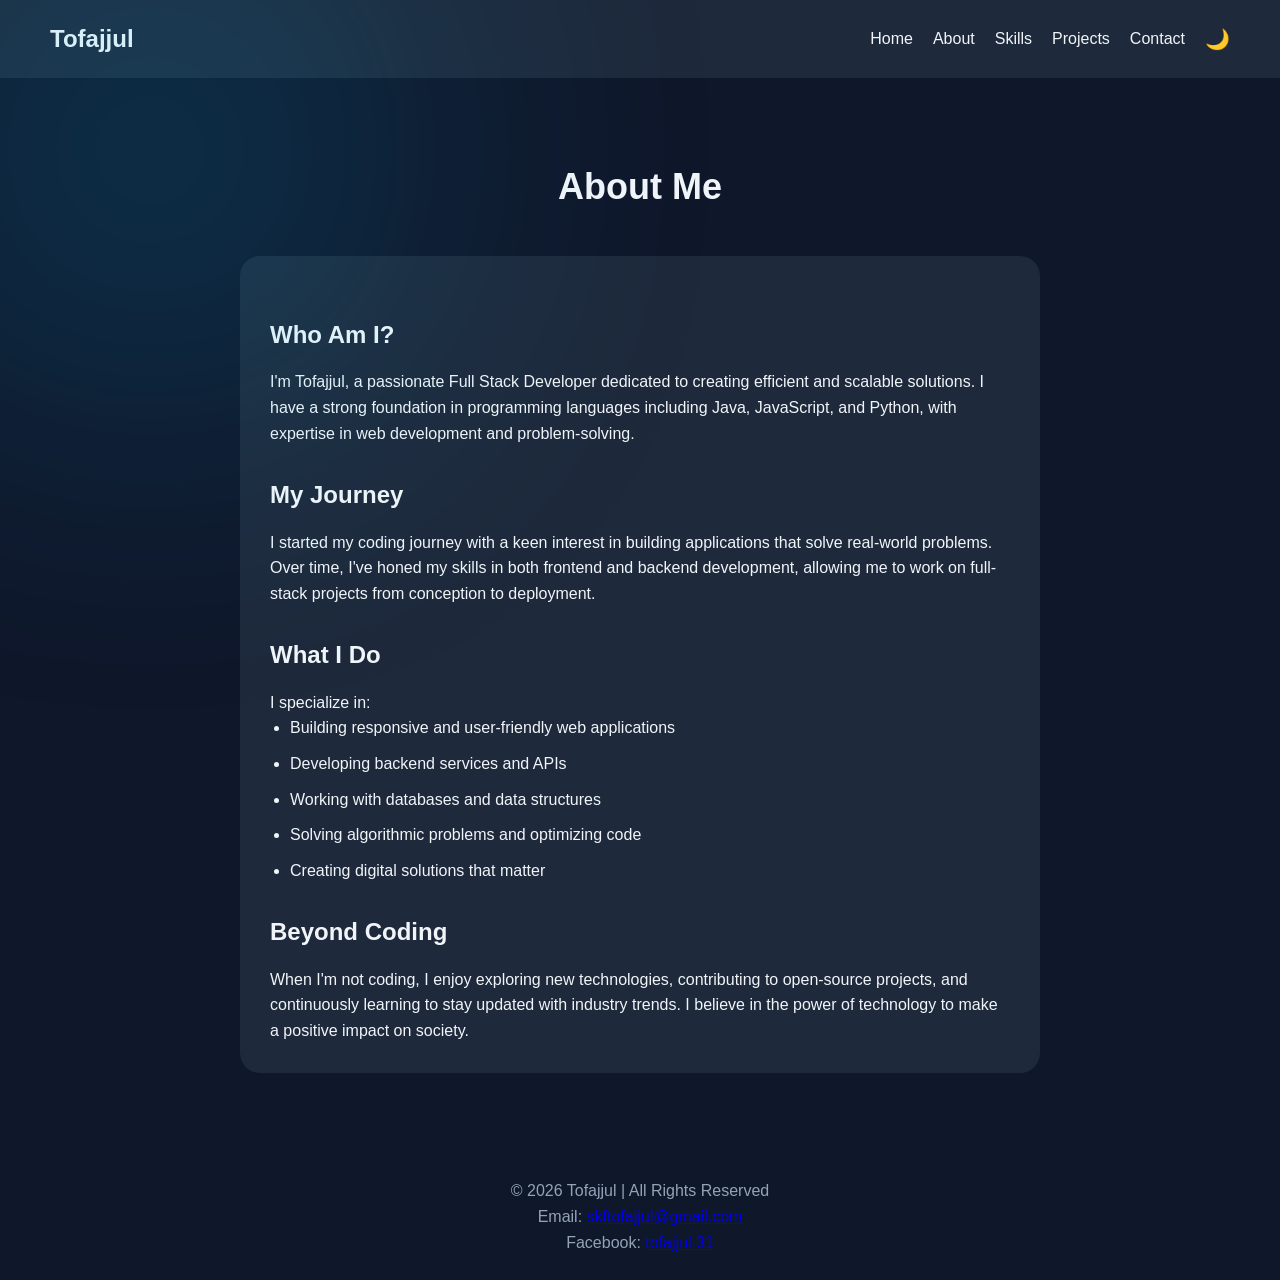
<file: about.html>
<!DOCTYPE html>
<html lang="en">
<head>
  <meta charset="UTF-8">
  <meta name="viewport" content="width=device-width, initial-scale=1.0">
  <title>About Me - Tofajjul's Portfolio</title>
  <link rel="stylesheet" href="style.css">
</head>
<body>

  <!-- Navbar -->
  <nav class="navbar">
    <div class="nav-brand">Tofajjul</div>
    <div class="nav-links">
      <a href="index.html">Home</a>
      <a href="about.html">About</a>
      <a href="#skills">Skills</a>
      <a href="#projects">Projects</a>
      <a href="#contact">Contact</a>
      <button id="themeBtn">🌙</button>
    </div>
  </nav>

  <!-- About Section -->
  <section class="section">
    <h2 class="section-title">About Me</h2>
    <div class="about-box">
      <h3>Who Am I?</h3>
      <p>
        I'm Tofajjul, a passionate Full Stack Developer dedicated to creating efficient and scalable solutions. 
        I have a strong foundation in programming languages including Java, JavaScript, and Python, with expertise 
        in web development and problem-solving.
      </p>
      
      <h3>My Journey</h3>
      <p>
        I started my coding journey with a keen interest in building applications that solve real-world problems. 
        Over time, I've honed my skills in both frontend and backend development, allowing me to work on 
        full-stack projects from conception to deployment.
      </p>
      
      <h3>What I Do</h3>
      <p>
        I specialize in:
      </p>
      <ul>
        <li>Building responsive and user-friendly web applications</li>
        <li>Developing backend services and APIs</li>
        <li>Working with databases and data structures</li>
        <li>Solving algorithmic problems and optimizing code</li>
        <li>Creating digital solutions that matter</li>
      </ul>
      
      <h3>Beyond Coding</h3>
      <p>
        When I'm not coding, I enjoy exploring new technologies, contributing to open-source projects, 
        and continuously learning to stay updated with industry trends. I believe in the power of technology 
        to make a positive impact on society.
      </p>
    </div>
  </section>

  <footer>
    <p>© 2026 Tofajjul | All Rights Reserved</p>
    <p>Email: <a href="mailto:skftofajjul@gmail.com">skftofajjul@gmail.com</a></p>
    <p>Facebook: <a href="https://www.facebook.com/tofajjul.31" target="_blank">tofajjul.31</a></p>
  </footer>

  <script src="script.js"></script>
</body>
</html>
</file>
<file: style.css>
:root {
  --bg: #0f172a;
  --card: #1e293b;
  --text: #f1f5f9;
  --secondary: #94a3b8;
  --accent: #3b82f6;
}

* {
  margin: 0;
  padding: 0;
  box-sizing: border-box;
}

body {
  font-family: 'Arial', sans-serif;
  background: var(--bg);
  color: var(--text);
  line-height: 1.6;
  position: relative;
}

/* Background Glow */
body::before {
  content: '';
  position: fixed;
  width: 500px;
  height: 500px;
  background: #00bfff;
  filter: blur(150px);
  opacity: 0.2;
  border-radius: 50%;
  top: -100px;
  left: -100px;
  z-index: 0;
  pointer-events: none;
}

.navbar {
  display: flex;
  justify-content: space-between;
  align-items: center;
  padding: 20px 50px;
  background: var(--card);
}

.nav-brand {
  font-size: 24px;
  font-weight: bold;
}

.nav-links {
  display: flex;
  gap: 20px;
  align-items: center;
}

.nav-links a {
  color: var(--text);
  text-decoration: none;
}

#themeBtn {
  background: none;
  border: none;
  font-size: 20px;
  cursor: pointer;
}

.hero {
  display: flex;
  flex-direction: column;
  align-items: center;
  justify-content: center;
  gap: 40px;
  padding: 100px 50px;
  min-height: 100vh;
  text-align: center;
  position: relative;
  z-index: 1;
}

.hero-image {
  order: -1;
  display: flex;
  justify-content: center;
  align-items: center;
}

.hero-content h1 {
  font-size: 70px;
  color: white;
  margin-bottom: 20px;
  animation: fadeUp 1s ease;
}

.hero-image img {
  width: 320px;
  height: 320px;
  border-radius: 50%;
  object-fit: cover;
  box-shadow: 0 25px 60px rgba(0, 191, 255, 0.3);
  border: 5px solid rgba(255,255,255,0.12);
}

@media (max-width: 900px) {
  .hero {
    flex-direction: column;
    gap: 40px;
  }

  .hero-content h1 {
    font-size: 56px;
  }

  .hero-image img {
    width: 260px;
    height: 260px;
  }
}

.gradient-text {
  background: linear-gradient(90deg, #00dbde, #fc00ff, #00dbde);
  background-size: 300%;
  -webkit-background-clip: text;
  -webkit-text-fill-color: transparent;
  background-clip: text;
  animation: gradient 5s linear infinite;
}

/* Typing Text */
.typing {
  font-size: 32px;
  color: var(--secondary);
  min-height: 50px;
  margin-bottom: 30px;
  white-space: nowrap;
  overflow: hidden;
}

.typing span {
  color: #00ffff;
  font-weight: bold;
}

.cursor {
  display: inline-block;
  color: #00ffff;
  animation: blink 0.7s infinite;
}


/* Animations */
@keyframes gradient {
  0% { background-position: 0%; }
  100% { background-position: 300%; }
}

@keyframes blink {
  50% { opacity: 0; }
}

@keyframes fadeUp {
  from {
    opacity: 0;
    transform: translateY(40px);
  }
  to {
    opacity: 1;
    transform: translateY(0);
  }
}

.hero-buttons {
  display: flex;
  gap: 20px;
  justify-content: flex-start;
  width: 100%;
  max-width: 700px;
  margin-left: 0;
}

.btn {
  padding: 12px 24px;
  background: var(--accent);
  color: white;
  text-decoration: none;
  border-radius: 8px;
  transition: 0.3s;
}

.btn:hover {
  background: #2563eb;
}

.secondary {
  background: transparent;
  border: 2px solid var(--accent);
}

.secondary:hover {
  background: var(--accent);
}

.hero-image img {
  width: 300px;
  height: 300px;
  border-radius: 50%;
  object-fit: cover;
}

.section {
  padding: 80px 50px;
  text-align: center;
}

.section-title {
  font-size: 36px;
  margin-bottom: 40px;
}

.skills-grid {
  display: grid;
  grid-template-columns: repeat(auto-fit, minmax(250px, 1fr));
  gap: 20px;
}

.project-grid {
  display: grid;
  grid-template-columns: repeat(auto-fit, minmax(300px, 1fr));
  gap: 20px;
}

.about-box {
  max-width: 800px;
  margin: auto;
  text-align: left;
}

.about-box h3 {
  margin-top: 30px;
  margin-bottom: 15px;
  font-size: 24px;
}

.about-box ul {
  margin-left: 20px;
  margin-bottom: 20px;
}

.about-box li {
  margin-bottom: 10px;
  color: var(--text);
}

.dark-section {
  background: var(--card);
}

body.light {
  --bg: #f8fafc;
  --card: #ffffff;
  --text: #1e293b;
  --secondary: #64748b;
  --accent: #3b82f6;
}

.about-box,
.project-card,
.skill-card {
  background: var(--card);
  padding: 30px;
  border-radius: 20px;
  transition: 0.3s;
}

.about-box:hover,
.project-card:hover,
.skill-card:hover {
  transform: translateY(-10px);
}

.progress {
  width: 100%;
  height: 12px;
  background: #334155;
  border-radius: 20px;
  margin-top: 15px;
  overflow: hidden;
}

.progress span {
  display: block;
  height: 100%;
  background: var(--accent);
  border-radius: 20px;
}

.contact-box {
  max-width: 700px;
  margin: auto;
  display: flex;
  flex-direction: column;
  gap: 20px;
}

.contact-box input,
.contact-box textarea {
  padding: 15px;
  border: none;
  border-radius: 12px;
  background: var(--card);
  color: var(--text);
}

footer {
  text-align: center;
  padding: 25px;
  color: var(--secondary);
}

@media(max-width: 900px) {
  .hero {
    flex-direction: column;
    text-align: center;
  }

  .hero-text h1 {
    font-size: 42px;
  }

  .hero-buttons {
    justify-content: center;
  }

  .navbar {
    flex-direction: column;
    gap: 20px;
  }

  .nav-links {
    flex-wrap: wrap;
    justify-content: center;
  }
}
</file>
